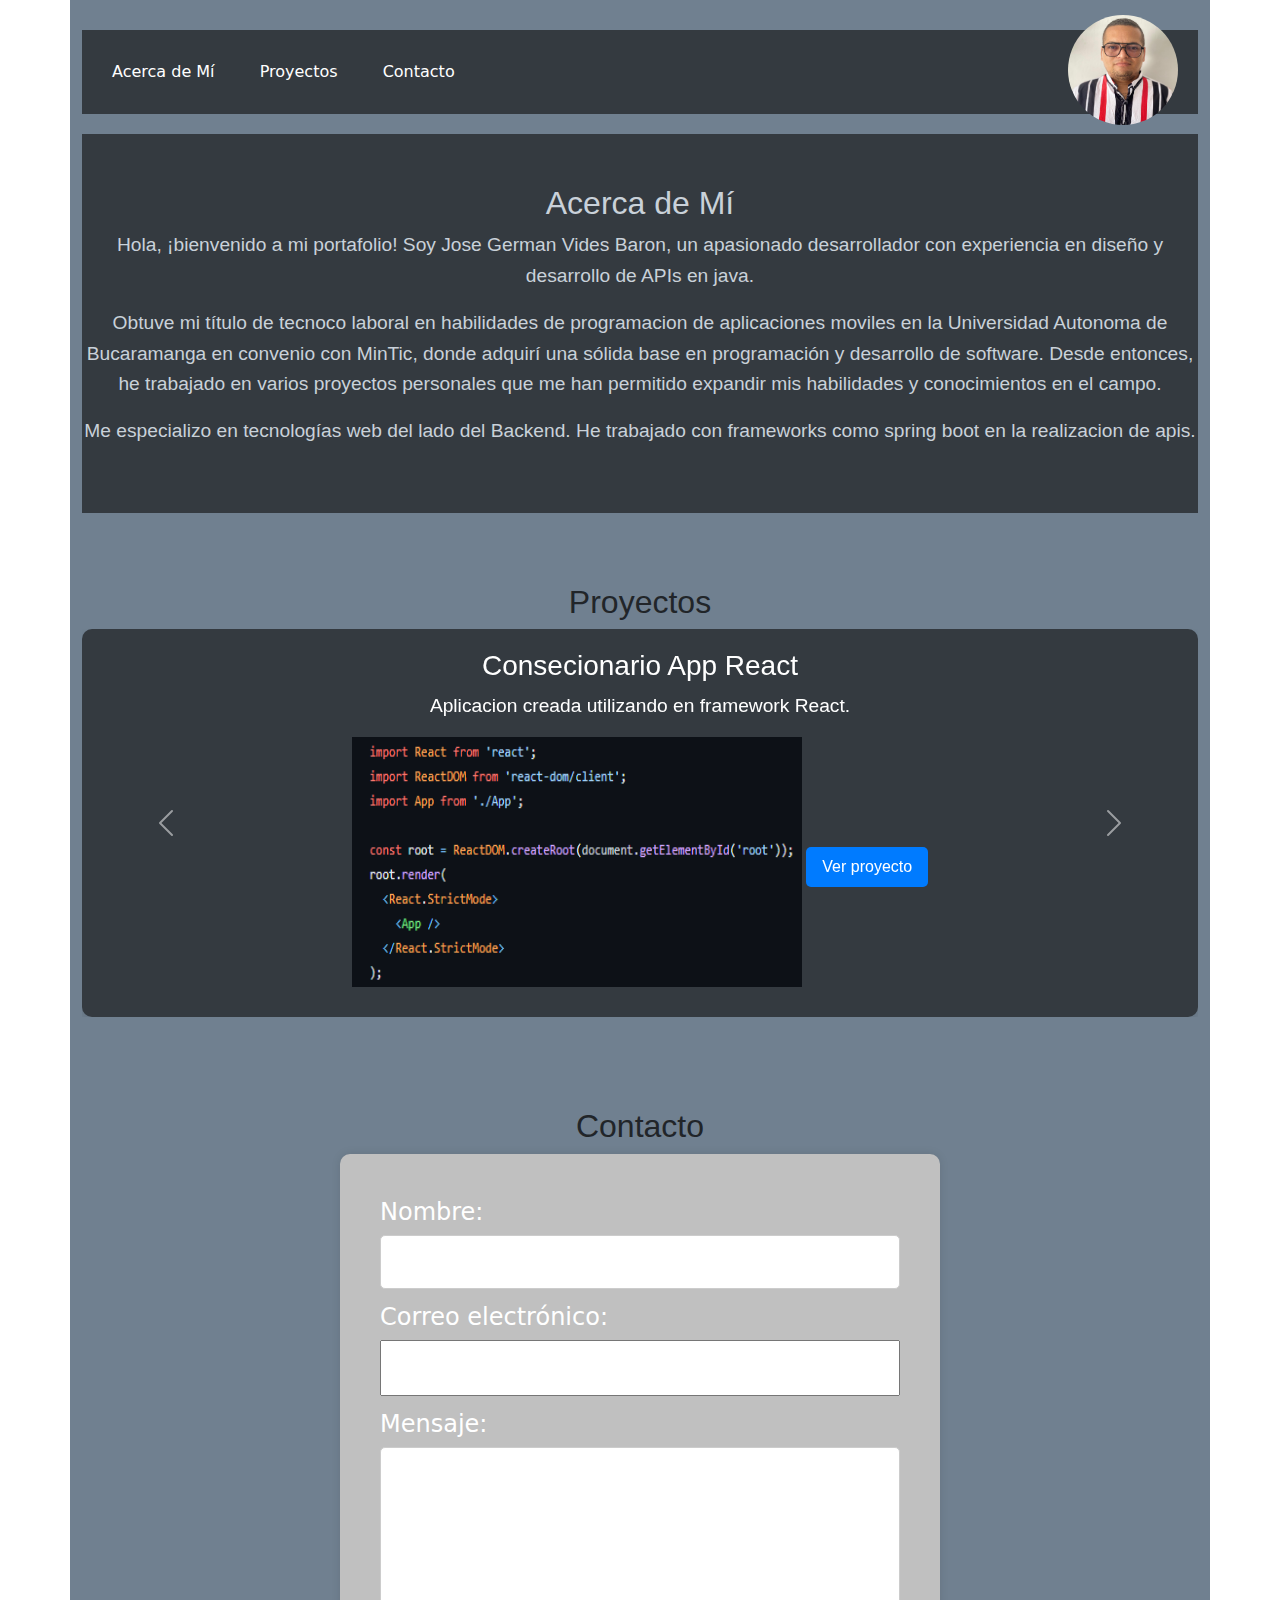
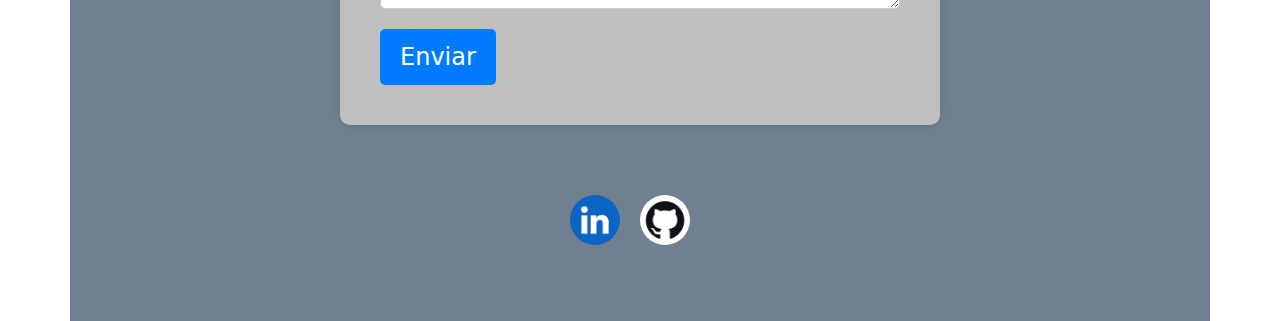
<file: index.html>
<!DOCTYPE html>
<html lang="es">

<head>
    <meta charset="UTF-8">
    <meta name="viewport" content="width=device-width, initial-scale=1.0">
    <title>Portafolio Personal</title>
    <link rel="stylesheet" href="style.css">
    <link href="https://cdn.jsdelivr.net/npm/bootstrap@5.3.3/dist/css/bootstrap.min.css" rel="stylesheet"
        integrity="sha384-QWTKZyjpPEjISv5WaRU9OFeRpok6YctnYmDr5pNlyT2bRjXh0JMhjY6hW+ALEwIH" crossorigin="anonymous">
</head>

<body>
    <div class="container">
        <header>
            <div class="header-content">
                <nav>
                    <ul>
                        <li><a href="#about">Acerca de Mí</a></li>
                        <li><a href="#projects">Proyectos</a></li>
                        <li><a href="#contact">Contacto</a></li>
                    </ul>
                    <img src="/img/perfil.jpeg" alt="" class="profile-image">
                </nav>
            </div>
        </header>

        <section id="about" class="about-section">
                <h2>Acerca de Mí</h2>
                <p>Hola, ¡bienvenido a mi portafolio! Soy Jose German Vides Baron, un apasionado desarrollador con
                    experiencia en diseño y desarrollo de APIs en java.</p>

                <p>Obtuve mi título de tecnoco laboral en habilidades de programacion de aplicaciones moviles en la
                    Universidad Autonoma de Bucaramanga en convenio con MinTic, donde adquirí una sólida base en
                    programación y desarrollo de software. Desde entonces, he trabajado en varios proyectos personales
                    que
                    me han permitido expandir mis habilidades y conocimientos en el campo.</p>

                <p>Me especializo en tecnologías web del lado del Backend. He trabajado con frameworks como spring boot
                    en
                    la realizacion de apis.</p>
        </section>

        <section id="projects">
            <h2>Proyectos</h2>
            <div id="carouselExample" class="carousel slide">
                <div class="carousel-inner">
                    <div class="carousel-item active">
                        <div class="project-card">
                            <h3>Consecionario App React</h3>
                            <p>Aplicacion creada utilizando en framework React.</p>
                            <img src="/img/consecionarioApp.png" alt="Captura de pantalla del Proyecto 1">
                            <a href="https://github.com/JoseVides17/consecionario-app-react.git" class="button">Ver
                                proyecto</a>
                        </div>
                    </div>
                    <div class="carousel-item">
                        <div class="project-card">
                            <h3>Recursos Humanos React</h3>
                            <p>Sistema de gestion de empleados con React.</p>
                            <img src="/img/consecionarioApp.png" alt="Captura de pantalla del Proyecto 2">
                            <a href="https://github.com/JoseVides17/recursos_humanos_app-react.git" class="button">Ver
                                proyecto</a>
                        </div>
                    </div>
                    <div class="carousel-item">
                        <div class="project-card">
                            <h3>Consecionario Spring Boot</h3>
                            <p>Backend del consecionario Spring Boot</p>
                            <img src="/img/consecionarioSpring.png" alt="Captura de pantalla del Proyecto 3">
                            <a href="https://github.com/JoseVides17/consecionario-app-spring.git" class="button">Ver
                                proyecto</a>
                        </div>
                    </div>
                    <div class="carousel-item">
                        <div class="project-card">
                            <h3>Recursos Humanos Spring Boot</h3>
                            <p>Backend del sistema de Recursos Humanos.</p>
                            <img src="/img/rhSpring.png" alt="Captura de pantalla del Proyecto 4">
                            <a href="https://github.com/JoseVides17/RecursosHumanos.git" class="button">Ver proyecto</a>
                        </div>
                    </div>
                </div>
                <button class="carousel-control-prev" type="button" data-bs-target="#carouselExample"
                    data-bs-slide="prev">
                    <span class="carousel-control-prev-icon" aria-hidden="true"></span>
                    <span class="visually-hidden">Previous</span>
                </button>
                <button class="carousel-control-next" type="button" data-bs-target="#carouselExample"
                    data-bs-slide="next">
                    <span class="carousel-control-next-icon" aria-hidden="true"></span>
                    <span class="visually-hidden">Next</span>
                </button>
            </div>
        </section>

        <section id="contact">
            <h2>Contacto</h2>
            <form id="contact-form" action="send-email.php" method="POST">
                <label for="name">Nombre:</label>
                <input type="text" id="name" name="name" required>

                <label for="email">Correo electrónico:</label>
                <input type="email" id="email" name="email" required>

                <label for="message">Mensaje:</label>
                <textarea id="message" name="message" rows="4" required></textarea>

                <button type="submit">Enviar</button>
            </form>
        </section>

        <footer>
            <a href="#" id="back-to-top" class="back-to-top"></a>
            <div class="container" style="padding-top: 50px;">
                <ul class="social-links">
                    <li><a href="http://www.linkedin.com/in/jose-german-vides-baron-7281402aa" target="_blank"><img
                                src="/img/linkedin.png" alt="LinkedIn"></a></li>
                    <li><a href="https://github.com/JoseVides17" target="_blank"><img src="/img/github.jfif"
                                alt="GitHub"></a></li>
                    <!-- Agrega más enlaces según sea necesario -->
                </ul>
            </div>
        </footer>
    </div>
    <script src="script.js"></script>
    <script src="https://cdn.jsdelivr.net/npm/bootstrap@5.3.3/dist/js/bootstrap.bundle.min.js"
        integrity="sha384-YvpcrYf0tY3lHB60NNkmXc5s9fDVZLESaAA55NDzOxhy9GkcIdslK1eN7N6jIeHz"
        crossorigin="anonymous"></script>
</body>

</html>
</file>
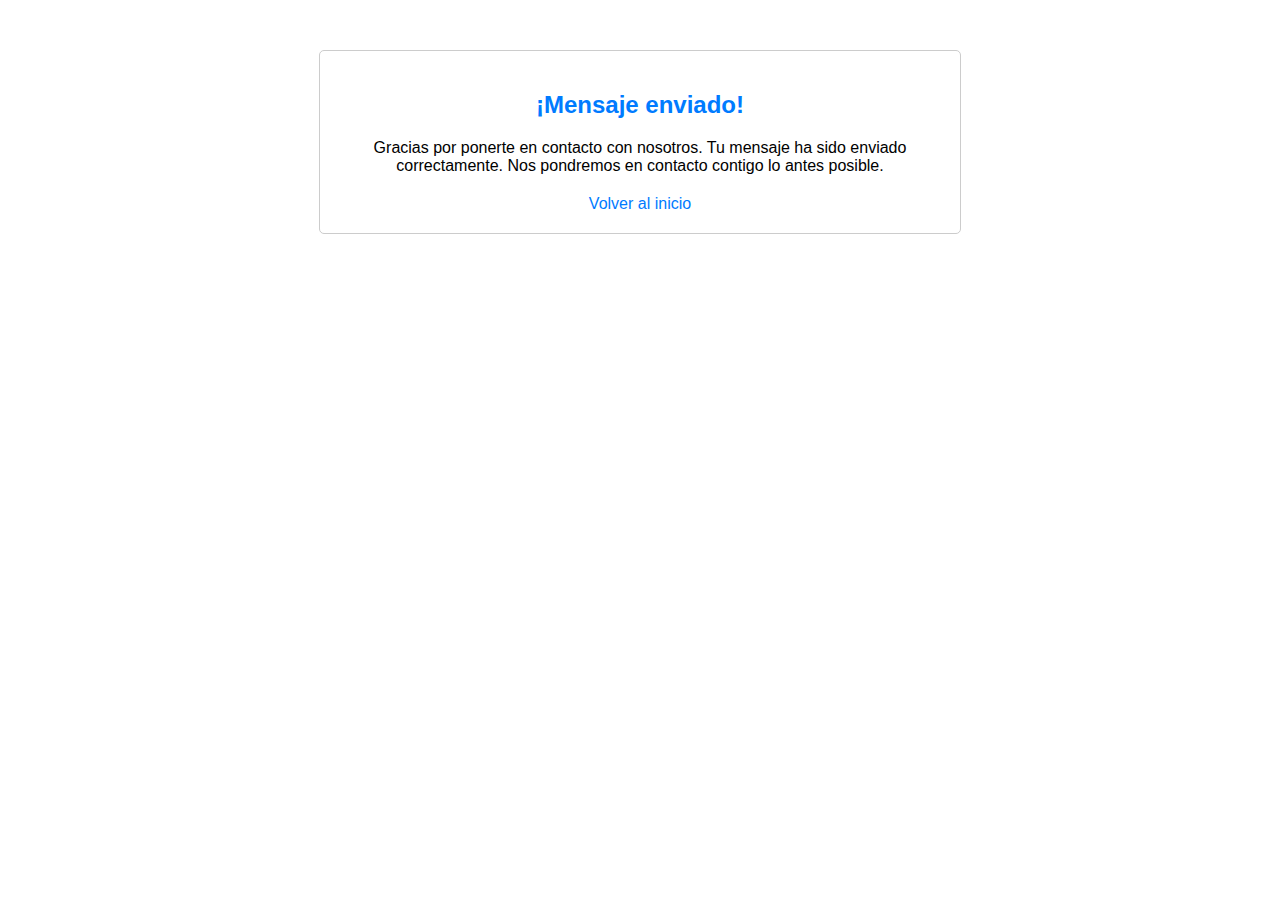
<file: confirmacion.html>
<!DOCTYPE html>
<html lang="es">
<head>
  <meta charset="UTF-8">
  <meta name="viewport" content="width=device-width, initial-scale=1.0">
  <title>Confirmación de envío</title>
  <style>
    body {
      font-family: Arial, sans-serif;
      text-align: center;
    }
    .container {
      max-width: 600px;
      margin: 50px auto;
      padding: 20px;
      border: 1px solid #ccc;
      border-radius: 5px;
    }
    h2 {
      color: #007bff;
    }
    p {
      margin-bottom: 20px;
    }
    a {
      color: #007bff;
      text-decoration: none;
    }
    a:hover {
      text-decoration: underline;
    }
  </style>
</head>
<body>
  <div class="container">
    <h2>¡Mensaje enviado!</h2>
    <p>Gracias por ponerte en contacto con nosotros. Tu mensaje ha sido enviado correctamente. Nos pondremos en contacto contigo lo antes posible.</p>
    <a href="index.html">Volver al inicio</a>
  </div>
</body>
</html>
</file>
<file: style.css>
/* Estilos generales */
body {
  background-color: gray;
  font-family: Arial, sans-serif;
  margin: 0;
  padding: 0;
}


/* Estilos para el formulario */
form {
  background-color: #f9f9f9;
  /* Color de fondo */
  padding: 40px;
  /* Espaciado interno */
  border-radius: 10px;
  /* Bordes redondeados */
  box-shadow: 0 0 10px rgba(0, 0, 0, 0.1);
  /* Sombra */
}

/* Estilos para los campos de entrada */
form input[type="text"],
form textarea {
  width: 100%;
  /* Ancho completo */
  padding: 10px;
  /* Espaciado interno */
  margin-bottom: 10px;
  /* Espaciado inferior */
  border: 1px solid #ccc;
  /* Borde */
  border-radius: 5px;
  /* Bordes redondeados */
}

header {
  display: flex;
  align-items: center;
  background-color: #343a40;
  color: #fff;
}

nav {
  padding: 10px;
  display: flex;
  align-items: center;
  position: relative;
}

nav a{
  cursor: default;
}

nav ul {
  list-style-type: none;
  margin: 0;
  padding: 0;
}

nav ul li {
  display: inline-block;
  margin-right: 0px;
  padding: 20px;
}

nav ul li:hover {
  transform: translateY(-3px);
  /* Mover el elemento hacia arriba cuando el cursor esté sobre él */
  box-shadow: 0 0 8px rgba(0, 0, 0, 0.1);
  /* Añadir una sombra para resaltar el elemento */
  background-color: gray;
}

nav ul li a {
  color: #fff;
  text-decoration: none;
  transition: transform 0.3s, box-shadow 0.3s;
  /* Agregar una transición para un efecto suave */
}

/* Estilos para las secciones */
section {
  padding: 20px;
  margin-top: 20px;
}

/* Estilos para los títulos de sección */

h2 {
  font-weight: bold;
  font-family: 'Roboto', sans-serif;
  font-size: 5em;
  margin-bottom: 20px;
  animation: fadeInUp 1s ease-out;
}

p {
  font-family: 'Open Sans', sans-serif;
  font-size: 1.2em;
  line-height: 1.6;
  animation: fadeInUp 1s ease-out;
}

h1 {
  color: white;
  text-align: center;
}

/* Estilos para la sección Acerca de Mí */
#about {
  padding: 50px 0; /* Espaciado interno */
}

/* Estilos para el formulario de contacto (si lo hay) */
#contact-form {
  background-color: silver;
  color: white;
  text-align: left;
  font-size: 24px;
  max-width: 600px;
  margin: 0 auto;
}

#contact-form label {
  display: block;
  margin-bottom: 5px;
}

#contact-form input,
#contact-form textarea {
  width: 100%;
  padding: 8px;
  margin-bottom: 10px;
}

#contact-form button {
  background-color: #007bff;
  color: #fff;
  border: none;
  border-radius: 5px;
  padding: 10px 20px;
  cursor: pointer;
}

#contact-form button:hover {
  background-color: #0056b3;
}

#projects {
  padding: 50px 0; /* Espaciado interno */
}

.about-section {
  background-color: #343a40;
  color: #c9d1d9;
  padding: 80px 0;
}

.header-content {
  flex: 1;
  /* Hace que ocupe el espacio restante */
}

.profile-image {
  position: absolute;
  top: -15px; /* Ajusta esta cantidad según sea necesario */
  right: 20px; /* Ajusta la posición horizontal */
  width: 110px; /* Ancho de la imagen */
  height: 110px; /* Altura de la imagen */
  border-radius: 50%; /* Hace que la imagen sea circular */
  z-index: 1; /* Asegura que la imagen esté por encima del contenido */
}


.profile-image:hover {
  transform: scale(1.2);
  /* Escala la imagen al 120% cuando pasas el cursor sobre ella */
}

.back-to-top {
  display: none;
  position: fixed;
  bottom: 30px;
  right: 30px;
  background-color: #007bff;
  color: #fff;
  width: 50px;
  height: 50px;
  border-radius: 50%;
  text-align: center;
  line-height: 50px;
  font-size: 20px;
  text-decoration: none;
  transition: background-color 0.3s;
}

.back-to-top:hover {
  background-color: #0056b3;
  /* Cambia el color al pasar el ratón */
}

.back-to-top:before {
  font: bold;
  content: '↑';
  /* Flecha hacia arriba */
  position: relative;
  top: -3px;
  /* Ajusta la posición vertical de la flecha */
}

.container {
  background-color: slategray;
  padding: 30px;
  max-width: 700px;
  margin: 0 auto;
  text-align: center;
}

.project-card {
  background-color: #343a40; /* Color de fondo oscuro */
  color: #fff; /* Color de texto blanco para mayor contraste */
  font-family: 'Arial', sans-serif; /* Tipo de letra */
  padding: 20px; /* Ajusta el espaciado interior según sea necesario */
  border-radius: 10px; /* Radio de borde */
  box-shadow: 0 4px 8px rgba(0, 0, 0, 0.1); /* Sombra */
}

.project-card img {
  max-width: 450px;
  height: 250px;
  margin-bottom: 10px;
}

.project-card .button {
  display: inline-block;
  padding: 8px 16px;
  background-color: #007bff;
  color: #fff;
  text-decoration: none;
  border-radius: 5px;
  align-self: flex-end
}

.project-card .button:hover {
  background-color: #0056b3;
}

.social-links {
  justify-content: center;
  list-style: none; /* Elimina los marcadores de lista */
  padding: 0; /* Elimina el espacio interno */
  display: flex; /* Utiliza flexbox para alinear los enlaces */
}

.social-links li {
  margin-right: 20px; /* Espacio entre los enlaces */
}

.social-links img {
  width: 50px; /* Ancho de la imagen */
  height: auto; 
  border-radius: 50%;/* Altura automática para mantener la proporción */
}

.social-links a {
  text-decoration: none; /* Elimina el subrayado del enlace */
}

.social-links a:hover img {
  opacity: 0.8; /* Reducir la opacidad al pasar el cursor */
  transform: translateY(-5px);
  /* Mover la tarjeta hacia arriba cuando el cursor esté sobre ella */
  box-shadow: 0 8px 12px rgba(0, 0, 0, 0.1);
  /* Añadir una sombra para resaltar la tarjeta */
}

@keyframes fadeInUp {
  from {
    opacity: 0;
    transform: translateY(20px);
  }
  to {
    opacity: 1;
    transform: translateY(0);
  }
}
</file>
